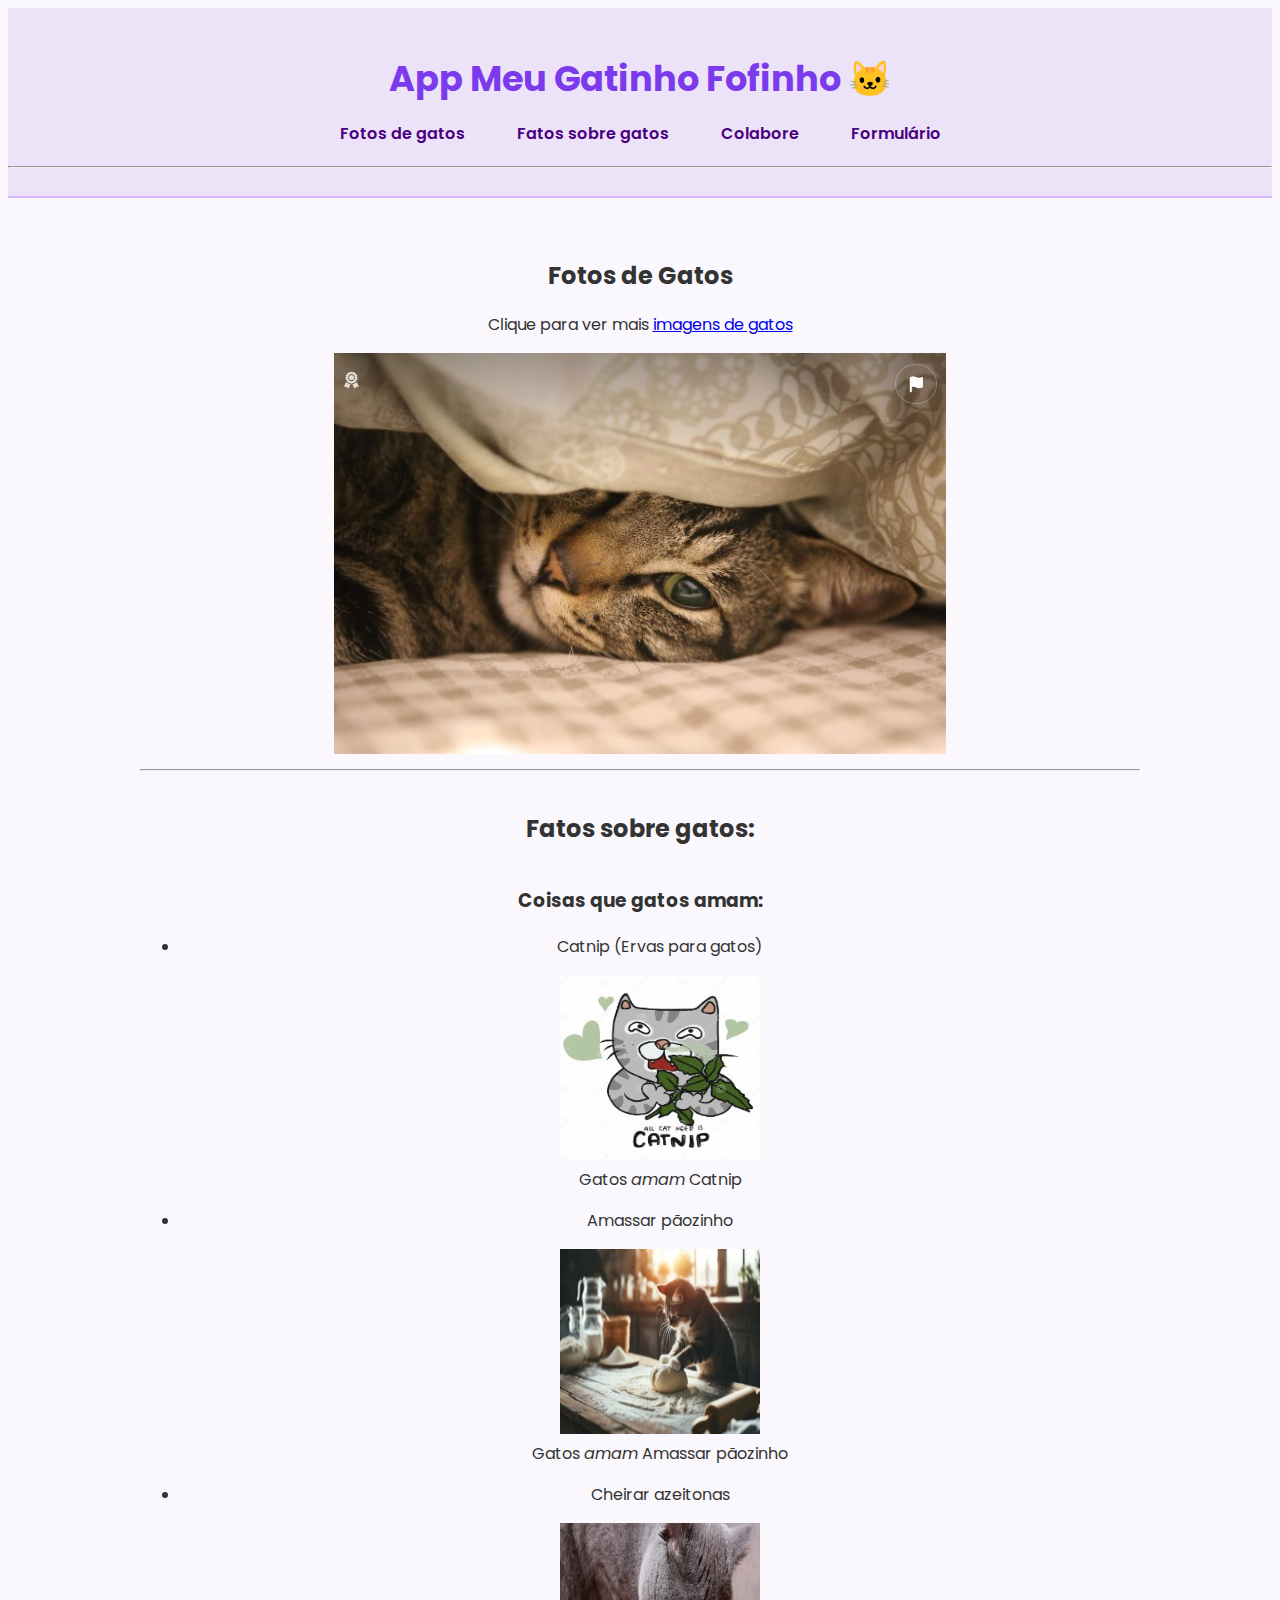
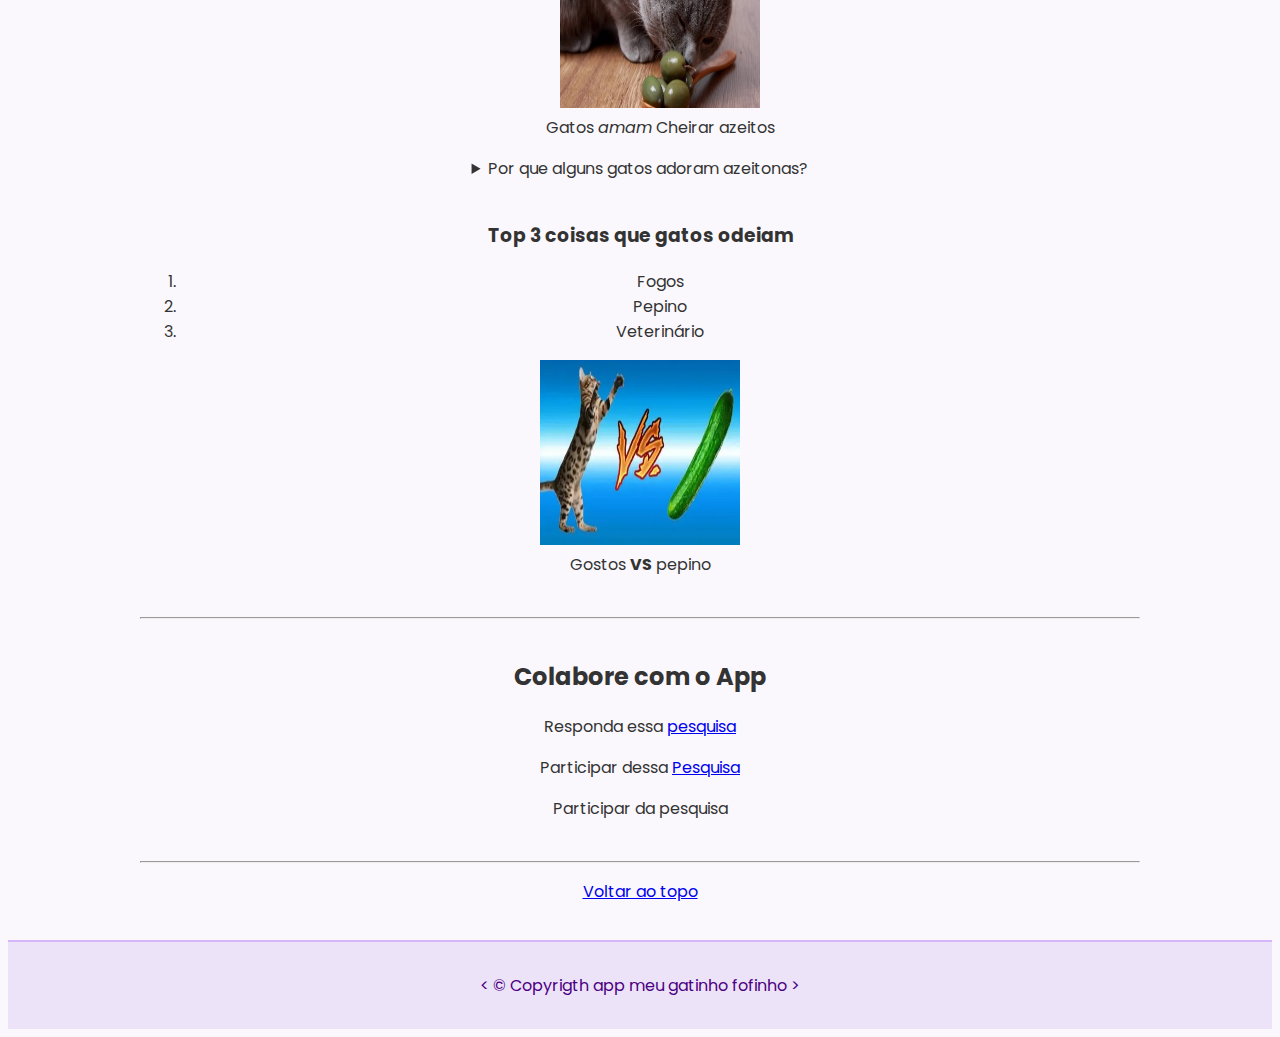
<file: index.html>
<!DOCTYPE html>
<html lang="pt-br">

<head>
    <title>
        App meu gatinho fofinho
    </title>
    <meta charset="UTF-8">
    <meta name="autor" content="Symara Camargo">
    <meta name="assunto" content="um app para quem ama gatos">
    <link rel="icon" href="img/gato-fivecon.png">
    <link rel="stylesheet" href="estilos.css" type="text/css">
</head>

<body>
    <header  id="topo">
        <h1> App Meu Gatinho Fofinho 🐱</h1>
        <nav aria-label="Navegação primaria">
            <ul id="lista">
                <li>
                    <a href="Foto_de_gatos.html">Fotos de gatos</a>
                </li>
                <li>
                    <a href="#fatos">Fatos sobre gatos</a>
                </li>
                <li>
                    <a href="#colabore">Colabore</a>
                </li>
                <li>
                    <a href="formulario.html">Formulário</a>
                </li>
            </ul>

        </nav>
        <hr>
    </header>
    <main>
        <section id="fotos">
            <h2> Fotos de Gatos </h2>
            <p> Clique para ver mais <a href="Foto_de_gatos.html" target="_blank">imagens de gatos</a></p>
            <a href="Foto_de_gatos.html">
                <img src="img/gatodeitado.jpg" alt="Gato deitado na cama com uma coberta por cima">
                <!-- clicar na imgem para abrir o link-->
            </a>
            <hr>
        </section>
        <article id="fatos">
            <h2>Fatos sobre gatos: </h2>
            <section id="amam">
                <h3> Coisas que gatos amam: </h3>
                <ul>
                    <li> Catnip (Ervas para gatos)
                        <figure>
                            <img src="img/catnip.jpg" alt="Gato com Catnip" width="200" height="185">
                            <figcaption>Gatos <em>amam</em> Catnip</figcaption>
                        </figure>
                    </li>
                    <li> Amassar pãozinho
                        <figure>
                            <img src="img/amassando.jpg" alt="Gato amassando pão" width="200" height="185">
                            <figcaption>Gatos <em>amam</em> Amassar pãozinho</figcaption>
                        </figure>
                    </li>
                    <li> Cheirar azeitonas
                        <figure>
                            <img src="img/azeitona.jpg" alt="Gato cheirando azeitonas" width="200" height="185">
                            <figcaption>Gatos <em>amam</em> Cheirar azeitos</figcaption>
                        </figure>
                    </li>
                </ul>
                <aside>
                    <details>
                        <summary>Por que alguns gatos adoram azeitonas?</summary>
                        <p> Texto explicativo</p>
                        <p> <strong> Atenção</strong> Texto <mark> explicativo </mark> </p>
                    </details>
                </aside>
            </section>
            <section id="odeiam">
                <h3>Top 3 coisas que gatos odeiam</h3>
                <ol>
                    <li>Fogos</li>
                    <li>Pepino</li>
                    <li>Veterinário</li>
                </ol>
                <figure>
                    <img src="img/pepino.jpg" alt="Gato vs pepino" width="200" height="185">
                    <figcaption>Gostos <strong>VS</strong> pepino</figcaption>
                </figure>
            </section>
        </article>
        <hr>
        <section id="colabore">
            <h2>Colabore com o App</h2>
            <p>Responda essa <a href="formulario.html" target="_blank">pesquisa</a> </p>
            <p>Participar dessa <a href="formulario.html" target="_blank">Pesquisa</a></p>
            <P>Participar da pesquisa</P>
        </section>
        <hr>
        <p> <a href="#topo">Voltar ao topo</a></p>
    </main>
    <footer>
        <p>
            &lt; &copy; Copyrigth app meu gatinho fofinho &gt;
        </p>
    </footer>
</body>

</html>
</file>
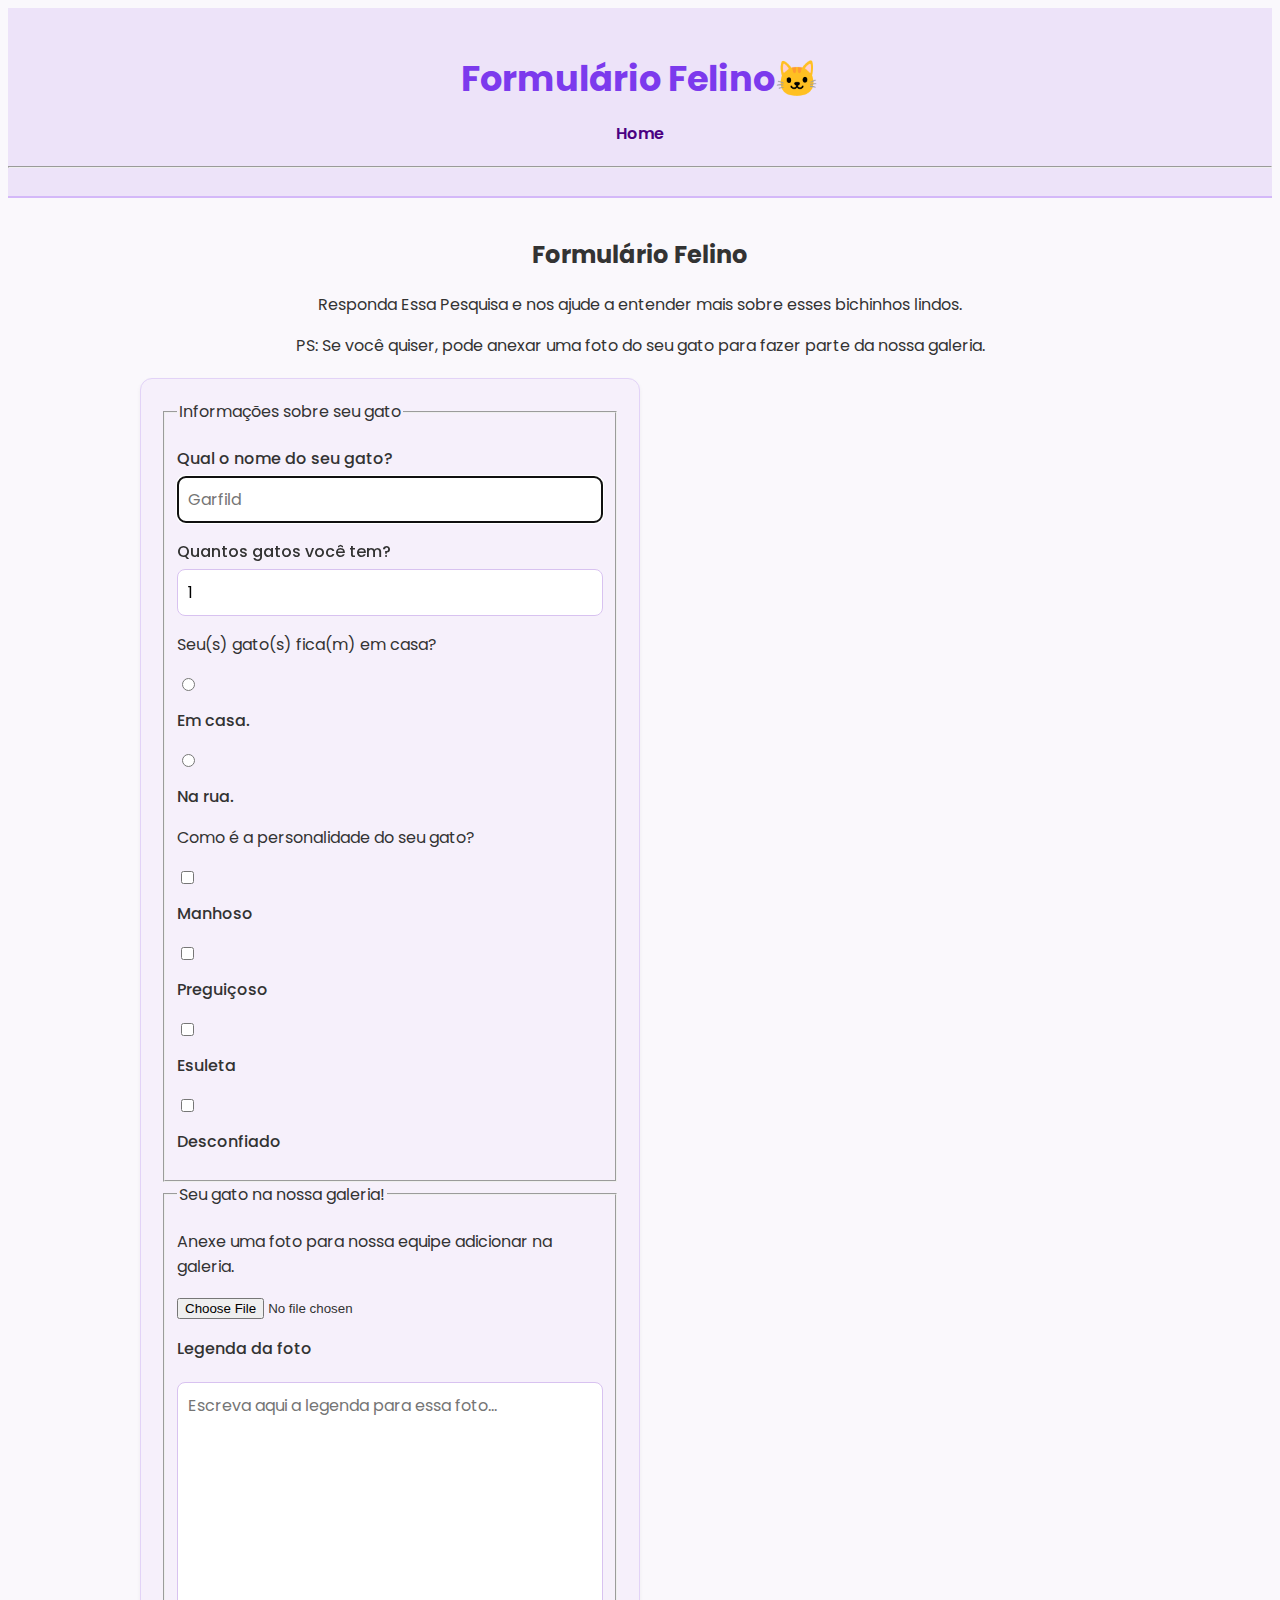
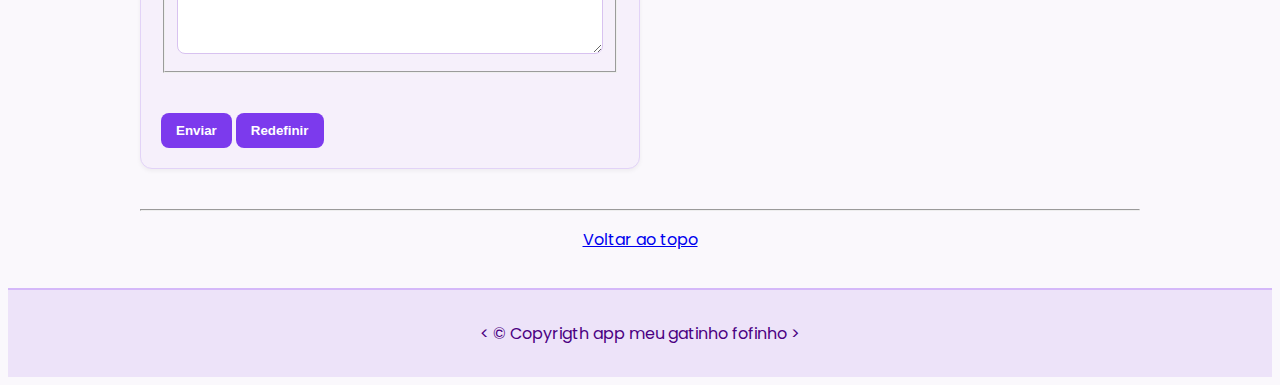
<file: formulario.html>
<!DOCTYPE html>
<html lang="pt-br">

<head>
    <title>
        Formulário Felino
    </title>
    <meta charset="UTF-8">
    <meta name="autor" content="Symara Camargo">
    <meta name="assunto" content="Formulário de pesquisa sobre gato">
    <link rel="icon" href="/img/gato-fivecon.png">
     <link rel="stylesheet" href="estilos.css" type="text/css">
</head>

<body>
    <header>
        <h1> Formulário Felino🐱</h1>
        <nav aria-label="Navegação primaria">
            <ul id="lista">
                <li>
                    <a href="/index.html">Home</a>
                </li>
            </ul>
        </nav>
        <hr>
    </header>
    <main>
        <article id="formulário">
            <h2>Formulário Felino</h2>
            <p>Responda Essa Pesquisa e nos ajude a entender mais sobre esses bichinhos lindos.</p>
            <p>PS: Se você quiser, pode anexar uma foto do seu gato para fazer parte da nossa galeria.</p>
            <form action="https://freecatphotoapp.com/submit-cat-photo">
                <fieldset>
                    <legend>
                        Informações sobre seu gato
                    </legend>
                    <p>
                        <label for="nomeGato"> Qual o nome do seu gato? </label>
                        <input type="text" name="nomeGato" id="nomeGato" placeholder="Garfild" autocomplete="on"
                            required autofocus>
                    </p>
                    <p>
                        <label for="quantidadeGato">Quantos gatos você tem?</label>
                        <input type="number" name="quantidadeGato" id="quantidadeGato" min="1" max="30" step="1"
                            value="1" required>
                    </p>
                    <p>Seu(s) gato(s) fica(m) em casa?</p>
                    <p>
                        <input type="radio" name="casaRua" id="casa" value="casa">
                        <label for="casa">Em casa.</label>
                    </p>
                    <p>
                        <input type="radio" name="casaRua" id="rua" value="rua">
                        <label for="rua">Na rua.</label>
                    </p>Como é a personalidade do seu gato?<p>
                    <p>
                        <input type="checkbox" name="personalidade" id="manhoso">
                        <label for="manhoso">Manhoso</label>
                    </p>
                    <p>
                        <input type="checkbox" name="personalidade" id="pregiçoso">
                        <label for="pregiçoso">Preguiçoso</label>
                    </p>
                    <p>
                        <input type="checkbox" name="personalidade" id="esuleta">
                        <label for="esuleta">Esuleta</label>
                    </p>
                    <p>
                        <input type="checkbox" name="personalidade" id="desconfiado">
                        <label for="desconfiado">Desconfiado</label>
                    </p>
                </fieldset>
                <fieldset>
                    <legend>Seu gato na nossa galeria!</legend>
                    <p>Anexe uma foto para nossa equipe adicionar na galeria.</p>
                    <input type="file" name="anexoFoto" id="anexoFoto">
                    <p>
                        <label for="mensagem">Legenda da foto</label>
                    </p>
                    <textarea name="mensagem" id="mensagem" cols="30" rows="10"
                        placeholder="Escreva aqui a legenda para essa foto..."></textarea>
                </fieldset>
                <br>
                <button type="submit">Enviar</button>
                <button type="reset">Redefinir</button>
            </form>
        </article>
        <hr>
        <p><a href="/formulario.html">Voltar ao topo</a></p>
    </main>
    <footer>
        <p>
            &lt; &copy; Copyrigth app meu gatinho fofinho &gt;
        </p>
    </footer>
</body>

</html>
</file>
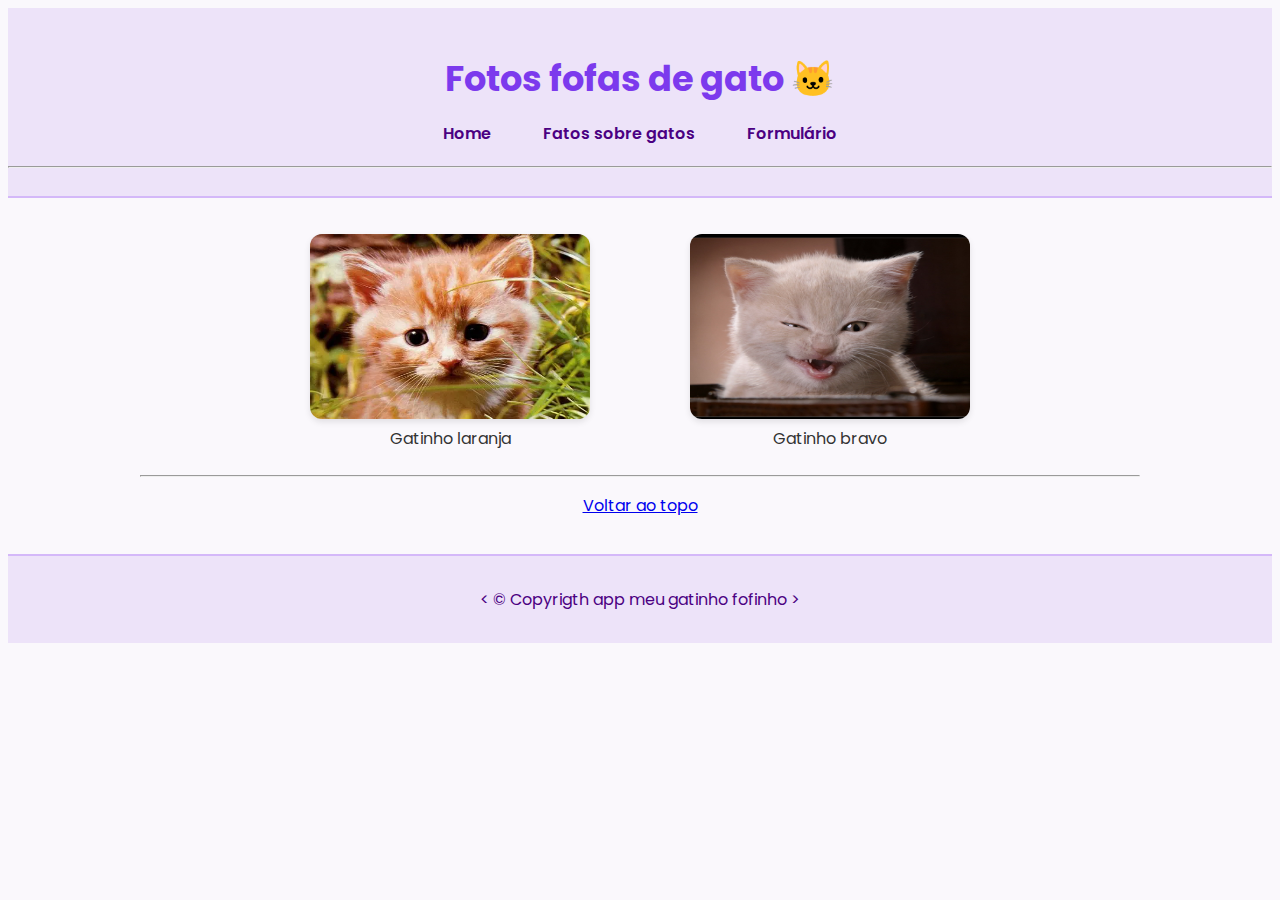
<file: Foto_de_gatos.html>
<!DOCTYPE html>
<html lang="pt-br">
    <head> 
        <title>
           Fotos de gatos
        </title>
        <meta charset="UTF-8">
        <meta name="autor" content="Symara Camargo">
        <meta name="assunto" content="Galeria de fotos">
        <link rel="icon" href="img/gato-fivecon.png">
         <link rel="stylesheet" href="estilos.css" type="text/css">
    </head>
    <body>
    <header>
        <h1> Fotos fofas de gato 🐱</h1> 
        <nav aria-label="Navegação primaria">
            <ul id="lista">
                 <li>
                    <a href="/index.html">Home</a>
                </li>
                <li>
                    <a href="#fatos">Fatos sobre gatos</a>
                </li>
                 <li>
                    <a href="formulario.html">Formulário
        
                    </a>
                </li>
            </ul>

        </nav>
        <hr>
    </header> 
        <main>
            <div id="galeria">
                <figure>
                    <img src="img/laranja.webp" alt="Gatinho laranja" width="200" height="185">
                    <figcaption>Gatinho laranja</figcaption>
                </figure>
                <figure>    
                    <img src="img/bravo.jpeg" alt="Gatinho com cara de bravo" width="200" height="185">
                    <figcaption>Gatinho bravo</figcaption>
                </figure>



            </div>

        <hr>
        <p><a href="Foto_de_gatos.html">Voltar ao topo</a></p>
    </main>
    <footer>
        <p>
          &lt; &copy; Copyrigth app meu gatinho fofinho &gt;
        </p>
    </footer>    
    </body>
    
</html>
</file>
<file: estilos.css>
@import url('https://fonts.googleapis.com/css2?family=Poppins:wght@300;400;600&display=swap');

html {
  font-family: 'Poppins', sans-serif;
  scroll-behavior: smooth;
  background-color: #faf8fc;
  color: #333;
}

/* Cabeçalho */
header {
  background-color: #ede3f9;
  padding: 20px 0;
  border-bottom: 2px solid #d4b8f9;
}

h1 {
  text-align: center;
  color: #7c3aed;
  font-size: 2.2rem;
  margin-bottom: 10px;
}

/* Menu de navegação */
nav {
  text-align: center;
  margin-bottom: 20px;
}

nav ul {
  list-style: none;
  padding: 0;
}

nav li {
  display: inline-block;
  margin: 0 10px;
}

nav a {
  color: #4b0082;
  text-decoration: none;
  font-weight: 600;
  padding: 8px 14px;
  border-radius: 10px;
  transition: all 0.3s ease;
}

nav a:hover {
  background-color: #7c3aed;
  color: #fff;
}

/* Conteúdo principal */
main {
  width: 90%;
  max-width: 1000px;
  margin: 0 auto;
  padding: 20px;
  text-align: center;
}

section {
  margin: 40px 0;
}

/* Galeria */
#galeria {
  display: flex;
  flex-wrap: wrap;
  justify-content: center;
  gap: 20px;
}

#galeria img {
  width: 280px;
  max-width: 100%;
  border-radius: 12px;
  box-shadow: 0 3px 6px rgba(0,0,0,0.1);
}

/* Formulários */

form {
  background-color: #f6f0fb;
  padding: 20px;
  border-radius: 12px;
  box-shadow: 0 2px 4px rgba(0, 0, 0, 0.05);
  border: 1px solid #e2d3f7;

  /* Ajuste de alinhamento */
  display: block;
  width: 90%;
  max-width: 500px;
  margin: 20px auto 40px 0; /* Alinha à esquerda dentro do main */
  text-align: left;
  box-sizing: border-box;
}

label {
  font-weight: 500;
  display: block;
  margin-top: 10px;
}

input[type="text"],
input[type="number"],
textarea,
select {
  width: 100%;
  padding: 10px;
  margin-top: 5px;
  border: 1px solid #d8c2f0;
  border-radius: 8px;
  font-family: inherit;
  font-size: 1rem;
  box-sizing: border-box;
}

input[type="radio"],
input[type="checkbox"] {
  margin-right: 8px;
}

button {
  background-color: #7c3aed;
  color: #fff;
  font-weight: 600;
  border: none;
  padding: 10px 15px;
  border-radius: 8px;
  margin-top: 15px;
  cursor: pointer;
  transition: background-color 0.3s ease;
}

button:hover {
  background-color: #6a28d9;
}

/* Rodapé */
footer {
  background-color: #ede3f9;
  padding: 15px 0;
  text-align: center;
  color: #4b0082;
  border-top: 2px solid #d4b8f9;
}

/* Responsividade */
@media (max-width: 700px) {
  nav li {
    display: block;
    margin: 8px 0;
  }

  #galeria {
    flex-direction: column;
    align-items: center;
  }

  h1 {
    font-size: 1.8rem;
  }
}
</file>
